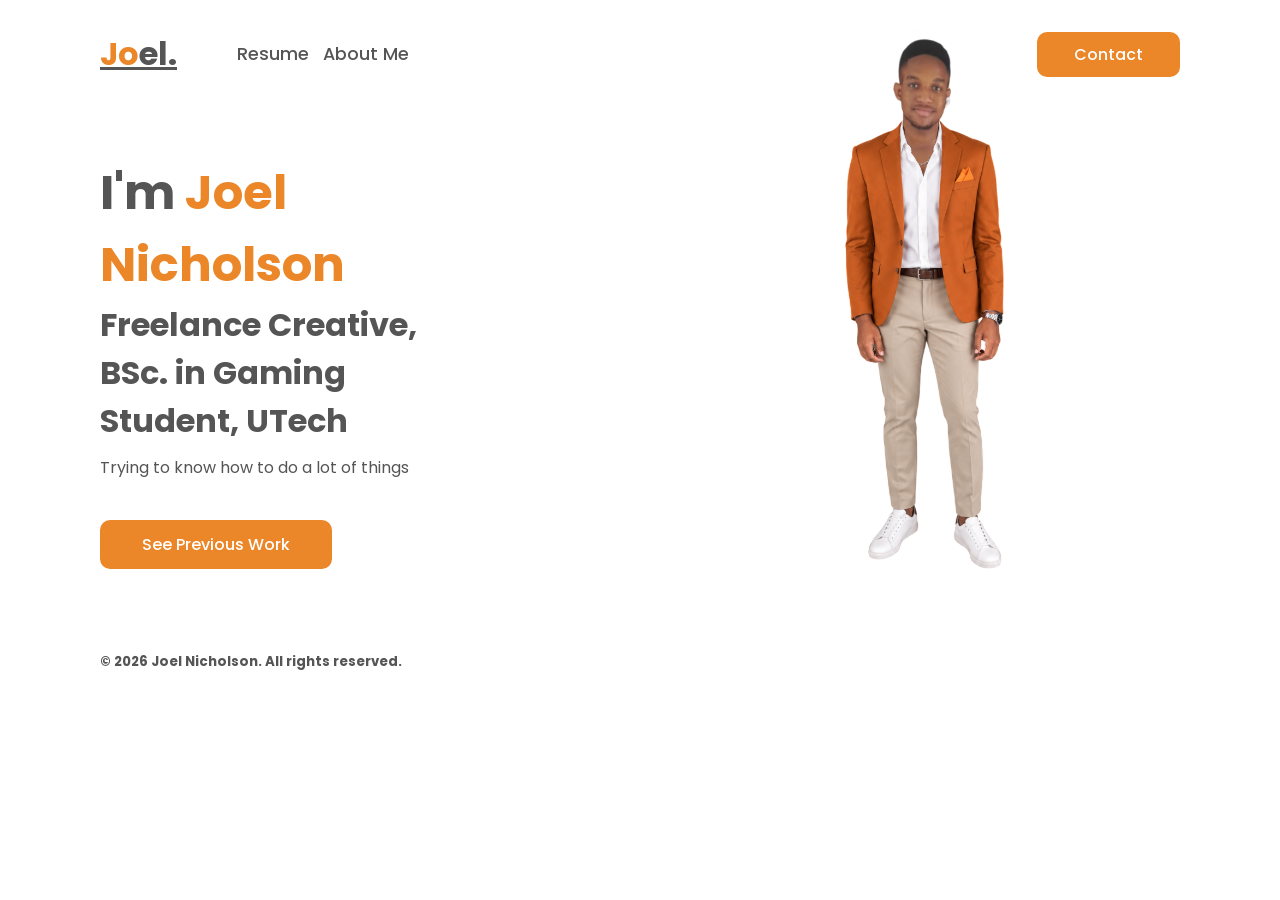
<file: index.html>
<!DOCTYPE html>
<html lang="en">
<head>
    <meta charset="UTF-8">
    <meta http-equiv="X-UA-Compatible" content="IE=edge">
    <meta name="viewport" content="width=device-width, initial-scale=1.0">
    <title>Joel Nicholson Portfolio</title>
    <link rel="stylesheet" href="https://cdnjs.cloudflare.com/ajax/libs/font-awesome/6.2.0/css/all.min.css">
   <link rel="stylesheet" href="stylecss/style.css">
   <link rel="icon" type="image/png" href="favicon.ico">


</head>
<body link="#555" vlink="orange">
    <header>
      <a href="index.html" target="_self"> <h2 class="name"><span>Jo</span>el.</h2> </a>

      <nav class="navi">
            <a href="Codes/resume.html">Resume</a>
            <a href="Codes/aboutme.html">About Me</a>
           
        </nav>

        
        <a href="Codes/Contact.html" class="contactboxthing">Contact</a> 
       
    </header>
<!-- <br/><br/><br/><br/><br/><br/><br/> -->
<section class="home">
        <div class="content">
            <h2>I'm <span>Joel Nicholson</span></h2>
            <h4>Freelance Creative,  BSc. in Gaming Student, UTech</h4>
            <p>Trying to know how to do a lot of things</p>

            <div class="button">
                <a href="Codes/mywork.html">See Previous Work</a>
            </div>
              </div>  
              <img src="Assets/fullbody.png" alt="Photo of Joel" class="home-img">
    </section>

<footer>

  
       <font color="#555"><b> <p><small>&copy; 2026  <span> Joel Nicholson</span>. All rights reserved.</small></p></b></font>
  
</footer>

</body>
</html>
</file>
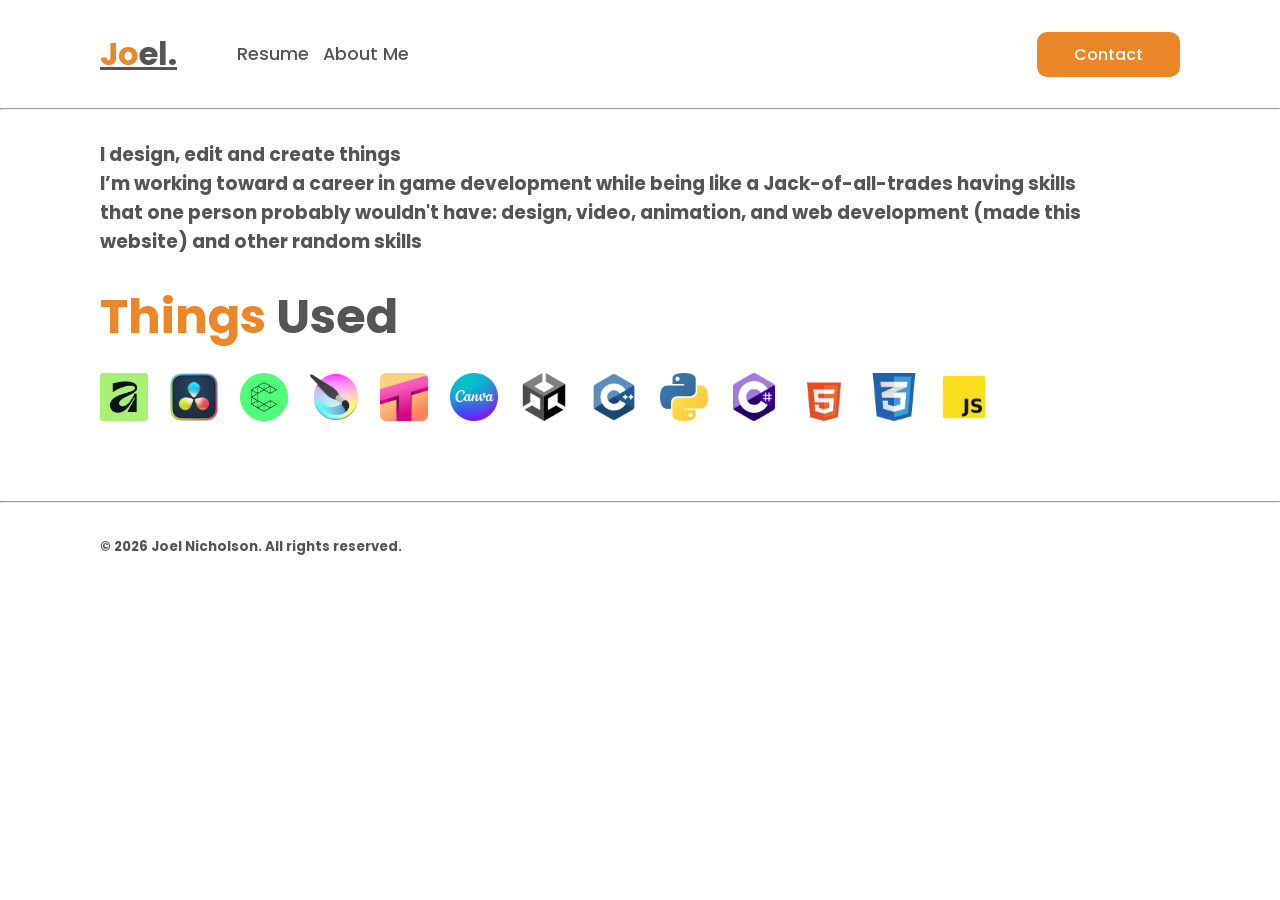
<file: Codes/aboutme.html>
<!DOCTYPE html>
<html lang="en">
<head>
    <meta charset="UTF-8">
    <meta http-equiv="X-UA-Compatible" content="IE=edge">
    <meta name="viewport" content="width=device-width, initial-scale=1.0">
    <title>About Me</title>
    <link rel="stylesheet" href="https://cdnjs.cloudflare.com/ajax/libs/font-awesome/6.2.0/css/all.min.css">
   <link rel="stylesheet" href="../stylecss/style.css">
   <link rel="icon" type="image/png" href="../favicon.ico">

</head>
<body link="#555" vlink="orange">
    <header>
      <a href="../index.html" target="_self"> <h2 class="name"><span>Jo</span>el.</h2> </a>

      <nav class="navi">
            <a href="resume.html">Resume</a>
            <a href="aboutme.html">About Me</a>
           
        </nav>


        
        <a href="Contact.html" class="contactboxthing">Contact</a> 
       
    </header>
<!-- <br/><br/><br/><br/><br/><br/><br/> 
  <hr><br/>
   <center><nav>
            <a href="#Three Strongest Traits">Three Strongest Traits</a> |
            <a href="#Hero and Quote">Hero and Quote</a> |
            <a href="#LLMs Text">LLMs Text</a> 
        </nav></center><br/>--> <hr>
<section class="home">
        <div class="content">
            <h3>I design, edit and create things<br/>
                I’m working toward a career in game development while being like a Jack-of-all-trades having skills that one person probably wouldn't have: design, video, animation, and web development (made this website) and other random skills

            </h3><br/>
            <a name="Software Used"></a>
            <h2><span>Things</span> Used</h2>
            <div class="software-grid">
                <div class="software-item" data-name="Affinity"><img src="../Assets/software/affinity.png" alt="Affinity"></div>
                <div class="software-item" data-name="DaVinci Resolve"><img src="../Assets/software/davinci-resolve.png" alt="DaVinci Resolve"></div>
                <div class="software-item" data-name="Cavalry"><img src="../Assets/software/cavalry.png" alt="Cavalry"></div>
                <div class="software-item" data-name="Krita"><img src="../Assets/software/krita.png" alt="Krita"></div>
                <div class="software-item" data-name="Tahoma2D"><img src="../Assets/software/tahoma2d.png" alt="Tahoma2D"></div>
                <div class="software-item" data-name="Canva"><img src="../Assets/software/canva.png" alt="Canva"></div>
                <div class="software-item" data-name="Unity"><img src="../Assets/software/unity.png" alt="Unity"></div>
                <div class="software-item" data-name="C++"><img src="../Assets/software/cplusplus.png" alt="C++"></div>
                <div class="software-item" data-name="Python"><img src="../Assets/software/python.png" alt="Python"></div>
                
                <div class="software-item" data-name="C#"><img src="../Assets/software/csharp.png" alt="C#"></div>
                  <div class="software-item" data-name="HTML5"><img src="../Assets/software/html.png" alt="Html5"></div>
                    <div class="software-item" data-name="CSS3"><img src="../Assets/software/css.png" alt="Css3"></div>
                    <div class="software-item" data-name="JavaScript"><img src="../Assets/software/javascript.png" alt="JavaScript"></div>
            </div>
        </div>
    </section>
     <hr>
<footer>

    
       <font color="#555"><b> <p><small>&copy; 2026  <span> Joel Nicholson</span>. All rights reserved.</small></p></b></font>
   
</footer>

</body>
</html>
</file>
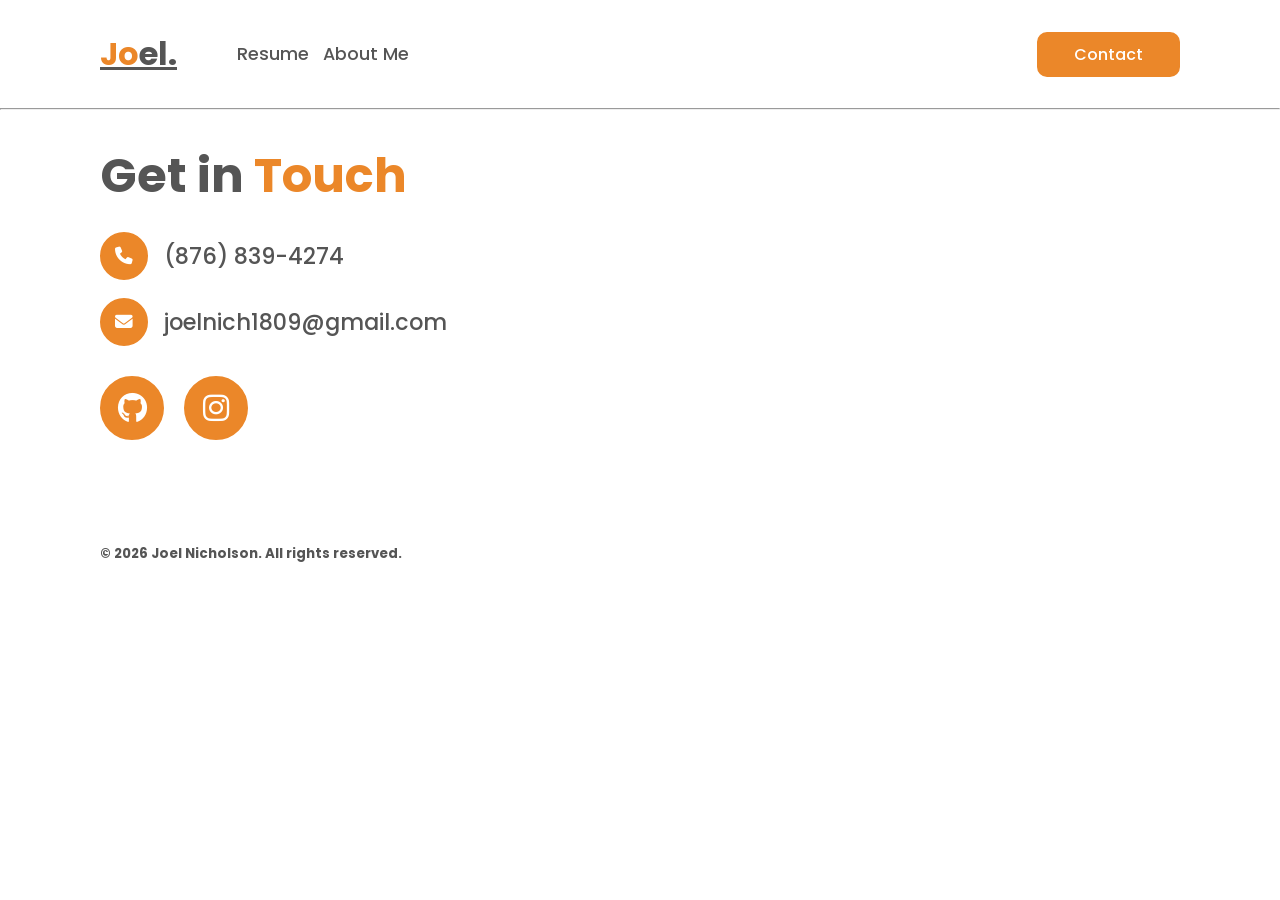
<file: Codes/Contact.html>
<!DOCTYPE html>
<html lang="en">
<head>
    <meta charset="UTF-8">
    <meta http-equiv="X-UA-Compatible" content="IE=edge">
    <meta name="viewport" content="width=device-width, initial-scale=1.0">
    <title>Contact</title>
    <link rel="stylesheet" href="https://cdnjs.cloudflare.com/ajax/libs/font-awesome/6.2.0/css/all.min.css">
   <link rel="stylesheet" href="../stylecss/style.css">
   <link rel="icon" type="image/png" href="../favicon.ico">

</head>
<body link="#555" vlink="orange">
   <header>
      <a href="../index.html" target="_self"> <h2 class="name"><span>Jo</span>el.</h2> </a>

       <nav class="navi">
            <a href="resume.html">Resume</a>
            <a href="aboutme.html">About Me</a>
           
        </nav>


        
        <a href="Contact.html" class="contactboxthing">Contact</a> 
       
    </header>
<!-- <br/><br/><br/><br/><br/><br/><br/> --><hr>
<section class="home">
        <div class="content">
            <h2>Get in <span>Touch</span></h2>

            <div class="contact-list">
                <a href="tel:+18768394274" class="contact-row">
                    <i class="fa-solid fa-phone"></i>
                    <span>(876) 839-4274</span>
                </a>
                <a href="mailto:joelnich1809@gmail.com" class="contact-row">
                    <i class="fa-solid fa-envelope"></i>
                    <span>joelnich1809@gmail.com</span>
                </a>
            </div>

            <div class="social-icons">
                <a href="https://github.com/Joel-Nicholson" target="_blank" rel="noopener" aria-label="GitHub" title="GitHub"><i class="fa-brands fa-github"></i></a>
                <a href="https://www.instagram.com/joel.n._" target="_blank" rel="noopener" aria-label="Instagram" title="Instagram"><i class="fa-brands fa-instagram"></i></a>
            </div>
        </div>
    </section>


<footer>

    
       <font color="#555"><b> <p><small>&copy; 2026  <span> Joel Nicholson</span>. All rights reserved.</small></p></b></font>
   
</footer>

</body>
</html>
</file>
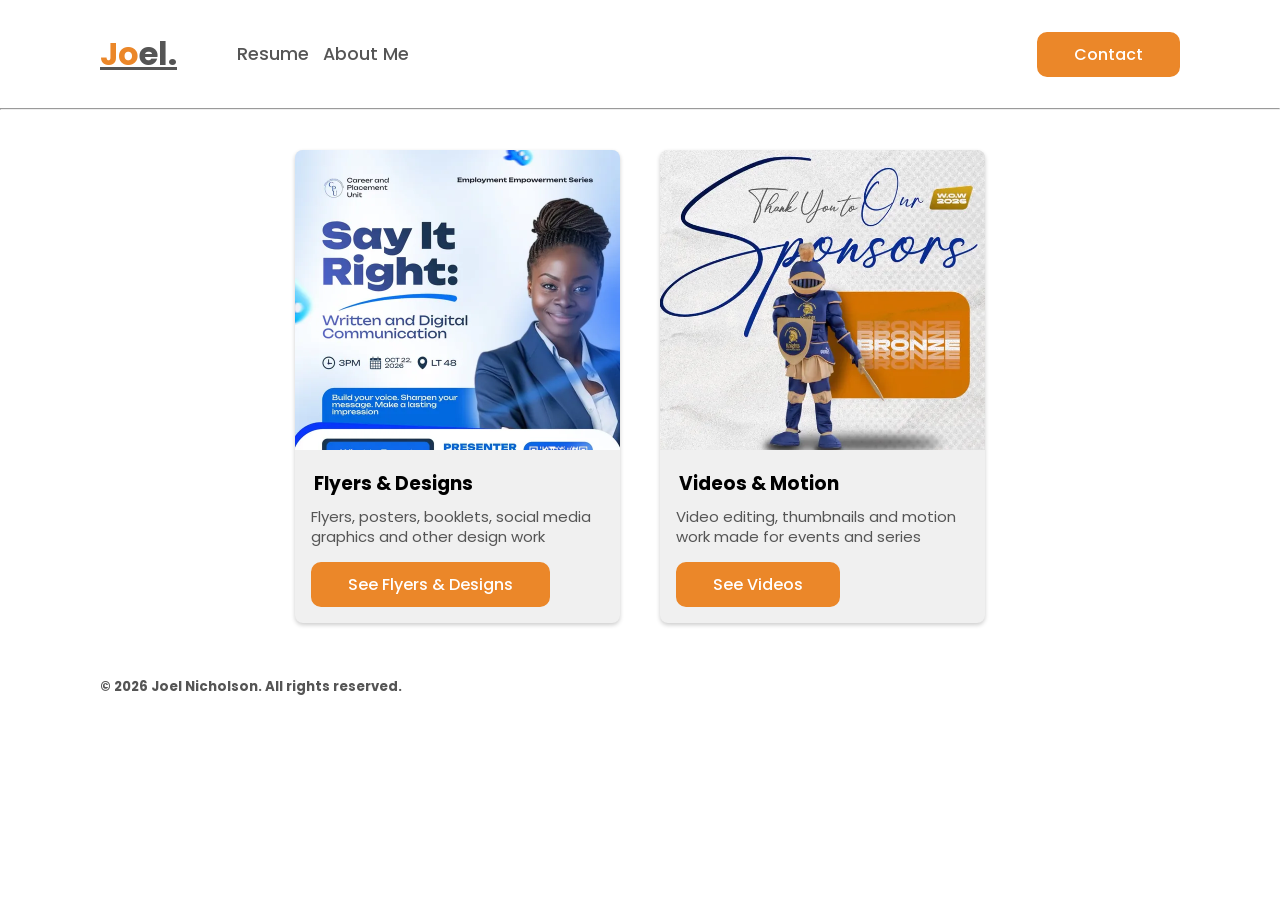
<file: Codes/mywork.html>
<!DOCTYPE html>
<html lang="en">
<head>
    <meta charset="UTF-8">
    <meta http-equiv="X-UA-Compatible" content="IE=edge">
    <meta name="viewport" content="width=device-width, initial-scale=1.0">
    <title>My Work</title>
    <link rel="stylesheet" href="https://cdnjs.cloudflare.com/ajax/libs/font-awesome/6.2.0/css/all.min.css">
   <link rel="stylesheet" href="../stylecss/style.css">
   <link rel="icon" type="image/png" href="../favicon.ico">

</head>
<body link="#555" vlink="orange">
    <header>
      <a href="../index.html" target="_self"> <h2 class="name"><span>Jo</span>el.</h2> </a>

      <nav class="navi">
             <a href="resume.html">Resume</a>
            <a href="aboutme.html">About Me</a>
        </nav>

        
        <a href="Contact.html" class="contactboxthing">Contact</a> 
       
    </header>
<hr>
        <div class="card-container">
            <div class="card"> <!-- FLYERS / IMAGES  -->
         <img src="../Assets/myownwork/thumbs/sayitright.webp" alt="Flyers and designs">
             <div class="card-content">
              <h3>Flyers &amp; Designs</h3>
              <p>Flyers, posters, booklets, social media graphics and other design work</p>

                <a href="flyers.html" class="btn">See Flyers &amp; Designs</a>
               </div>
            </div>

            <div class="card"> <!-- VIDEOS  -->
         <img src="../Assets/myownwork/thumbs/sponsorvidthumbnail.webp" alt="Videos">
             <div class="card-content">
              <h3>Videos & Motion</h3>
              <p>Video editing, thumbnails and motion work made for events and series</p>

                <a href="myvideos.html" class="btn">See Videos</a>
               </div>
            </div>
        </div>

<footer>

  
       <font color="#555"><b> <p><small>&copy; 2026  <span> Joel Nicholson</span>. All rights reserved.</small></p></b></font>
   
</footer>

</body>
</html>
</file>
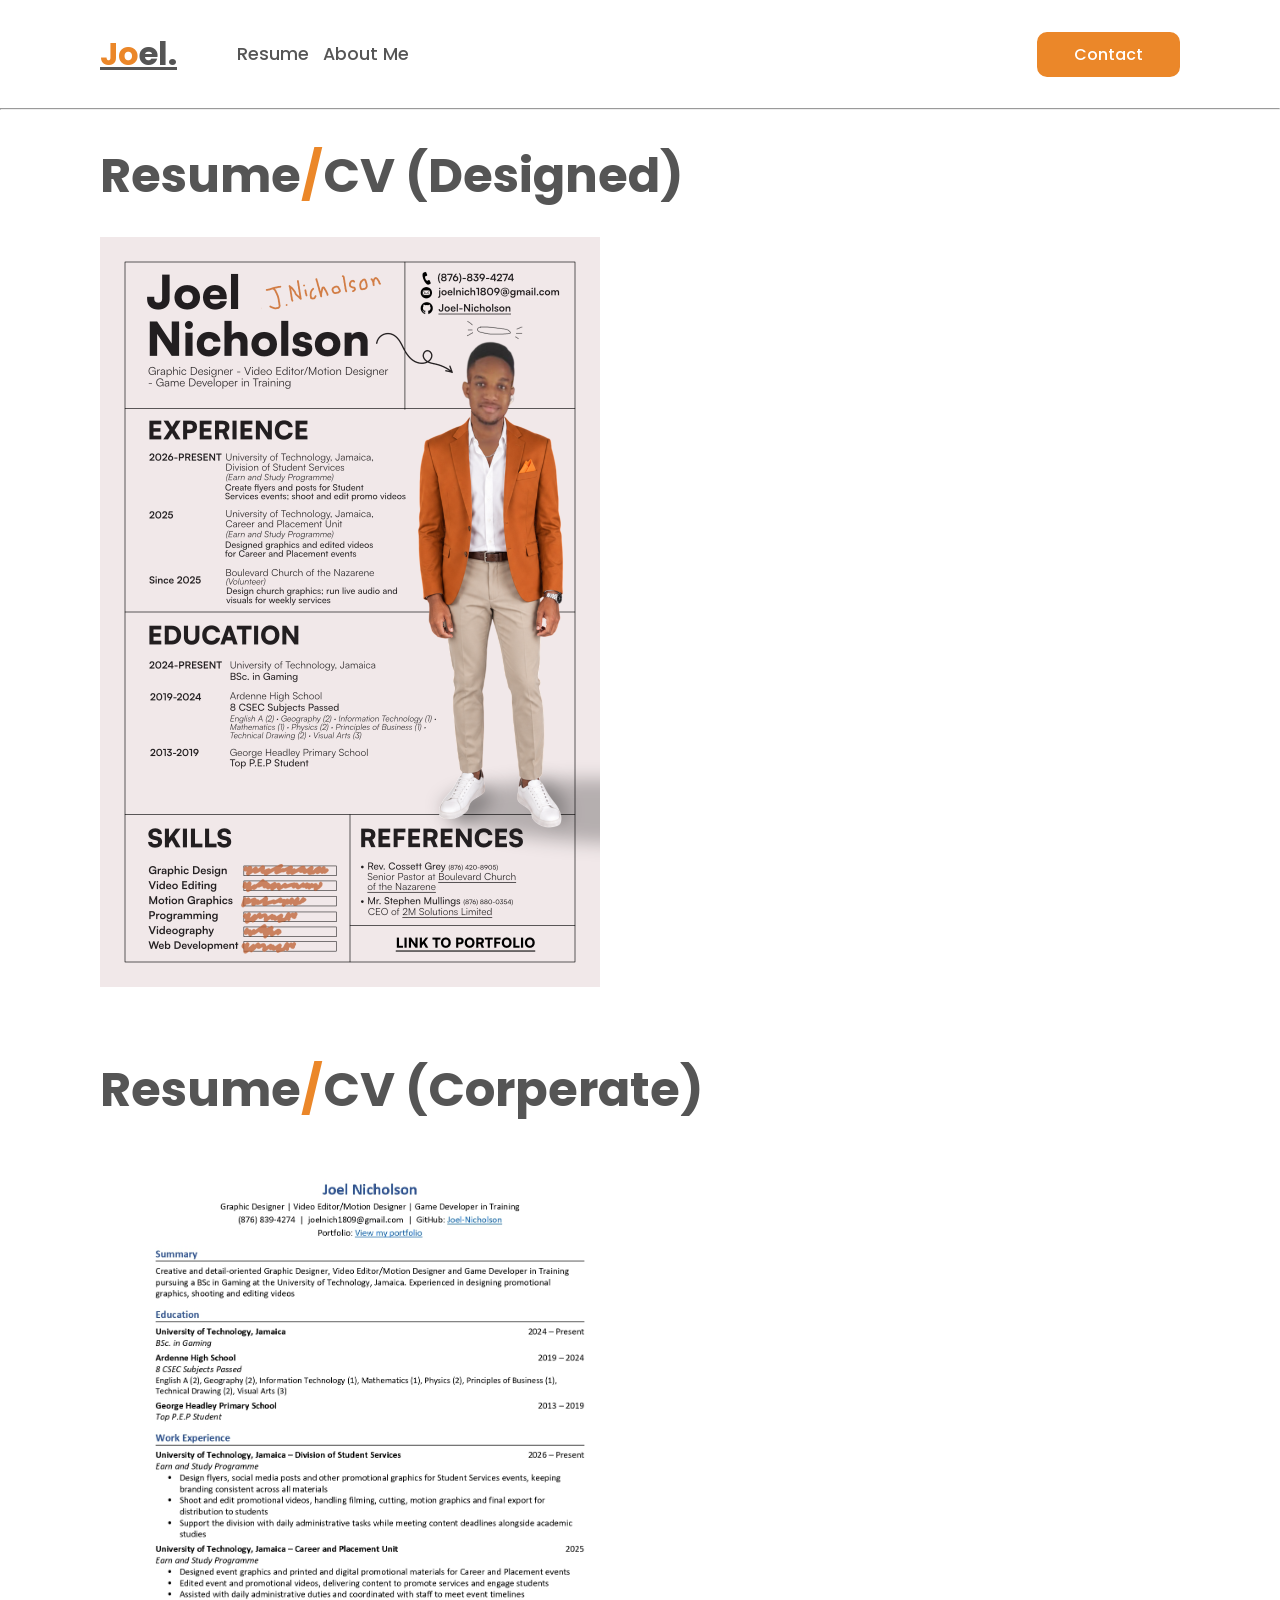
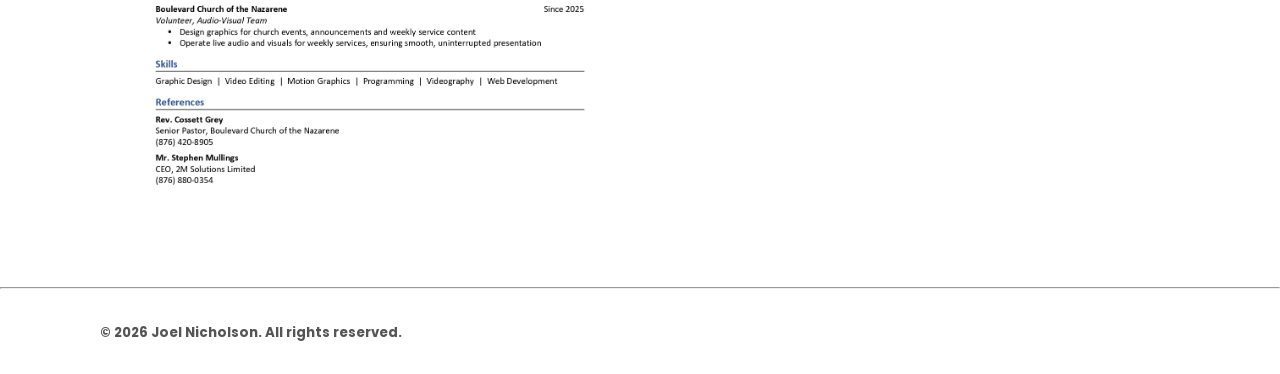
<file: Codes/resume.html>
<!DOCTYPE html>
<html lang="en">
<head>
    <meta charset="UTF-8">
    <meta http-equiv="X-UA-Compatible" content="IE=edge">
    <meta name="viewport" content="width=device-width, initial-scale=1.0">
    <title>Resume</title>
    <link rel="stylesheet" href="https://cdnjs.cloudflare.com/ajax/libs/font-awesome/6.2.0/css/all.min.css">
   <link rel="stylesheet" href="../stylecss/style.css">
   <link rel="icon" type="image/png" href="../favicon.ico">

</head>
<body link="#555" vlink="orange">
    <header>
      <a href="../index.html" target="_self"> <h2 class="name"><span>Jo</span>el.</h2> </a>

       <nav class="navi">
            <a href="resume.html">Resume</a>
            <a href="aboutme.html">About Me</a>
           
        </nav>

        
        <a href="Contact.html" class="contactboxthing">Contact</a> 
       
    </header>
<!-- <br/><br/><br/><br/><br/><br/><br/> --> <hr>
<section class="home">
     <div>
        <div class="content">
            <h2>Resume<span>/</span>CV (Designed)</h2><br>
        </div>
           
     <img src="../Assets/resume.png" alt="resume" height="50%" width="50%" >
       
              </div>  
              
    
    </section>
    <section class="home">
     <div>
        <div class="content">
            <h2>Resume<span>/</span>CV (Corperate)</h2><br>
        </div>
           
     <img src="../Assets/resumecorp.jpg" alt="resume" height="50%" width="50%" >
       
              </div>  
              
    
    </section>
     <hr>

<footer>

    
       <font color="#555"><b> <p><small>&copy; 2026  <span> Joel Nicholson</span>. All rights reserved.</small></p></b></font>
   
</footer>
</body>
</html>
</file>
<file: stylecss/style.css>
@import url('https://fonts.googleapis.com/css2?family=Poppins:wght@300;400;500;600;700;800;900&display=swap');
* {
    margin: 0;
    padding: 0;
    box-sizing: border-box;
    font-family: 'Poppins', sans-serif;

}
header {
    position: relative;
    top: 0;
    left: 0;
    width: 100%;
    padding: 30px 100px;
    display: flex;
    justify-content: space-between;
    align-items: center;
    z-index: 100;
  /* border-bottom: 1px solid #eb8729; background: #fff;*/
}
.name {
    font-size: 2em;
    color: #555;
    cursor: default;
}
.name span {
    color: #eb8729;
}
.contactboxthing {
    color: #ffffff;
    text-decoration: none;
    padding: 8px 35px;
    background: #eb8729;
    border-radius: 10px;
    border: 2px solid #eb8729;
    font-weight: 500;
    transition: .3s; 
}
img{
 display: inline-block;       
  transition: transform 0.2s; 
}
img:hover{color: #eb8729;
transform: scale(1.08);}

.navi {
    /* replaces the old margin-left:-380px hack so the nav can flow/wrap properly */
    flex: 1;
    padding-left: 60px;
}

.navi a {
    font-size: 1.1em;
    color: #555555;
    text-decoration: none;
    margin-right: 10px;
    font-weight: 500;
    transition: .7s;
    display: inline-block;       
  transition: transform 0.2s; 
}
.navi a:hover {
    color: #eb8729;
transform: scale(1.08);

}

.contactboxthing:hover {
    color: #eb8729;
    background: transparent;
}
.home {
    position: relative;
    width: 100%;
    min-height: 0;     
    height: auto;
    display: flex;
    align-items: center;
    padding: 30px 100px;
    justify-content: space-between;
    gap: 300px; 
}
.home-img {
   height: 600px;         
    width: auto;
    max-width: 100%;
    margin-top: -150px;     
    position: relative;
    z-index: 1; 
}
.home-img2 {
   height: 300px;         
    width: auto;
    max-width: 100%;
    margin-top: -10px;     
    position: relative;
    z-index: 1; 
}

.content {
    max-width: 1000px;
    color: #555;
}
.content h2 {
    font-size: 3em;
}
.content h2 span {
    color: #eb8729;
}
.content h4 {
    font-size: 2em;
}
.content h4 span {
    color: #eb8729;
}
.content p {
    padding: 10px 0 40px 0;
}

dt {
    
font-size: 1.5em;
  font-weight: bold;
  color: #eb8729}

dd {
  padding: 10px 0 40px 0
}


.button {
    display: flex;
    flex-wrap: wrap;
    gap: 20px;
   
}
.button a {
    color: #fff;
    text-decoration: none;
    padding: 10px 40px;
    background: #eb8729;
    border-radius: 10px;
    border: 2px solid #eb8729;
    font-weight: 500;
    transition: .3s;
    display: inline-block;
}
.button a:hover {
    color: #eb8729;
    background: transparent;
}
footer{
    position: relative;
    top: 0;
    left: 0;
    width: 100%;
    padding: 30px 100px;
    justify-content: space-between;
    z-index: 100;
  /* border-bottom: 1px solid #eb8729; background: #fff;*/
}

.card-container{
    display: flex;
    justify-content: center;
    flex-wrap: wrap;
    margin-top: 20px;
    align-items: stretch
}
.card{
    width: 325px;
    background-color: #f0f0f0;
    border-radius: 8px;
    overflow: hidden;
    box-shadow: 0px 2px 4px rgba(0,0,0,0.2);
    margin:20px;

    display: flex;
    flex-direction: column
}
.card img{
    width: 100%;
    height: 300px;          
    object-fit: cover;      
    object-position: top;  
    display: block;
}
.card-content{
    padding: 16px;
    flex: 1;
}
.card-content h3{
    padding: 3px;
    margin-bottom: 6px;
}

.card-content p{
    color: #555;
    font-size: 15px;
    line-height: 1.3;
}
.card-content .btn{
    display: inline-block;    
    background-color: #eb8729;
    text-decoration: none;
    margin-top: 16px;
    color: #ffffff;
    border: 2px solid #eb8729;
    padding: 8px 35px;
    border-radius: 10px;
    font-weight: 500;
    transition: .3s; 
    align-self: flex-start;
}
.card-content .btn:hover{
    color: #eb8729;
    background: transparent;
}

/* ===== LIGHTBOx ===== */
.lightbox {
    display: none;                      /* hidden by default */
    position: fixed;
    inset: 0;                           /* covers the whole screen */
    z-index: 1000;
    background: rgba(0, 0, 0, 0.7);
    backdrop-filter: blur(8px);         /* blurs the page behind */
    -webkit-backdrop-filter: blur(8px);
    justify-content: center;
    align-items: center;
    padding: 20px;
}

.lightbox.open {
    display: flex;
}

/* image and video share the same look, only one shows at a time */
.lightbox img,
.lightbox video {
    display: none;
    max-width: 100%;
    max-height: 90vh;
    object-fit: contain;
    border-radius: 8px;
    box-shadow: 0 4px 20px rgba(0, 0, 0, 0.5);
}

.lightbox img.show,
.lightbox video.show {
    display: block;
}

/* stop the global img:hover zoom inside the lightbox */
.lightbox img:hover {
    transform: none;
}

.lightbox-close {
    position: absolute;
    top: 15px;
    right: 25px;
    font-size: 45px;
    color: #fff;
    cursor: pointer;
    line-height: 1;
}

.lightbox-close:hover {
    color: #eb8729;
}

/* ===== zoom image ===== */
/* column layout: picture area on top, zoom buttons in their own bar below */
.lightbox { flex-direction: column; }
.lightbox-stage {
    flex: 1 1 0;
    min-height: 0;
    width: 100%;
    display: flex;
    justify-content: center;
    align-items: center;
    overflow: hidden;                /* zoomed image stays inside this area, never over the buttons */
}
.lightbox-stage img,
.lightbox-stage video { max-height: 100%; }

.lightbox img {
    transition: transform .25s ease;
    touch-action: none;                 /* lets dragging work on phones */
    user-select: none;
    -webkit-user-drag: none;
}
.lightbox img.show { cursor: zoom-in; }
.lightbox img.zoomed { cursor: grab; }
.lightbox img.dragging { cursor: grabbing; transition: none; }

.zoom-controls {
    display: none;
    flex: 0 0 auto;
    justify-content: center;
    gap: 12px;
    padding-top: 16px;
}
.lightbox.img-mode .zoom-controls { display: flex; }
.zoom-controls button {
    width: 46px;
    height: 46px;
    border-radius: 50%;
    border: 2px solid #eb8729;
    background: #eb8729;
    color: #fff;
    font-size: 1rem;
    cursor: pointer;
    transition: .3s;
}
.zoom-controls button:hover { background: transparent; color: #eb8729; }

/* ===== lightbox: show blurred thumbnail while the full image loads ===== */
.lightbox img.loading {
    height: 100%;                 /* thumbnail fills the same space the full image will */
    filter: blur(4px);
    transition: filter .3s ease, transform .25s ease;
}


/* ===== SOFTWARE USED ICONS ===== */
.software-grid {
    display: flex;
    flex-wrap: wrap;          /* left to right, then down */
    gap: 22px;
    padding: 20px 0 50px 0;
}
.software-item {
    position: relative;
    width: 48px;
    height: 48px;
}
.software-item img {
    width: 100%;
    height: 100%;
    object-fit: contain;
    display: block;
    transition: transform .25s ease, filter .25s ease;
}
.software-item:hover img {
    transform: translateY(-5px) scale(1.2);
    filter: drop-shadow(0 6px 6px rgba(0, 0, 0, 0.25));
}
/* hover label */
.software-item::after {
    content: attr(data-name);
    position: absolute;
    bottom: calc(100% + 12px);
    left: 50%;
    transform: translate(-50%, 6px);
    background: #eb8729;
    color: #fff;
    font-size: 13px;
    font-weight: 500;
    white-space: nowrap;
    padding: 4px 10px;
    border-radius: 6px;
    opacity: 0;
    pointer-events: none;
    transition: opacity .25s ease, transform .25s ease;
    z-index: 5;
}
.software-item:hover::after {
    opacity: 1;
    transform: translate(-50%, 0);
}
@media (max-width: 768px) {
    .software-grid { gap: 18px; }
    .software-item { width: 42px; height: 42px; }
}

/* ===== contact page ===== */
.contact-list {
    display: flex;
    flex-direction: column;
    gap: 18px;
    padding: 20px 0 30px 0;
}
.contact-row {
    display: flex;
    align-items: center;
    gap: 16px;
    color: #555;
    text-decoration: none;
    font-size: 1.4em;
    font-weight: 500;
    width: fit-content;
    transition: color .3s, transform .3s;
}
.contact-row i {
    width: 48px;
    height: 48px;
    flex-shrink: 0;
    display: inline-flex;
    align-items: center;
    justify-content: center;
    border-radius: 50%;
    background: #eb8729;
    color: #fff;
    font-size: 1.1rem;
    border: 2px solid #eb8729;
    transition: .3s;
}
.contact-row:hover { color: #eb8729; transform: translateX(4px); }
.contact-row:hover i { background: transparent; color: #eb8729; }

.social-icons {
    display: flex;
    flex-wrap: wrap;
    gap: 20px;
    padding-bottom: 40px;
}
.social-icons a {
    width: 64px;
    height: 64px;
    display: inline-flex;
    align-items: center;
    justify-content: center;
    border-radius: 50%;
    background: #eb8729;
    color: #fff;
    font-size: 30px;
    text-decoration: none;
    border: 2px solid #eb8729;
    transition: .3s;
}
.social-icons a:hover {
    background: transparent;
    color: #eb8729;
    transform: translateY(-4px);
}

@media (max-width: 768px) {
    .contact-row { font-size: 1.05em; gap: 12px; }
    .contact-row i { width: 42px; height: 42px; }
    .contact-row span { overflow-wrap: anywhere; }
    .social-icons a { width: 56px; height: 56px; font-size: 26px; }
}




/* =====================================================
   RESPONSIVE
   ===================================================== */

/* safety nets for every screen size */
html { -webkit-text-size-adjust: 100%; }
body { overflow-x: hidden; }
.content, .content p, .content dd, .content li { overflow-wrap: anywhere; }
.content a { overflow-wrap: anywhere; }
nav { flex-wrap: wrap; }

/* no sticky "zoom" on touch screens */
@media (hover: none) {
    img:hover, .navi a:hover { transform: none; }
}

/* ---------- Laptops / small desktops ---------- */
@media (max-width: 1200px) {
    header, footer { padding: 25px 50px; }
    .home { padding: 30px 50px; gap: 60px; }
    .navi { padding-left: 30px; }
}

/* ---------- Tablets ---------- */
@media (max-width: 900px) {
    header, footer { padding: 20px 30px; }
    .home { padding: 25px 30px; gap: 30px; }
    .content h2 { font-size: 2.3em; }
    .content h4 { font-size: 1.6em; }
    .home-img { height: auto; max-height: 450px; margin-top: 0; }
}

/* ---------- Phones / small tablets ---------- */
@media (max-width: 768px) {
    /* header: logo + Contact on row 1, nav links on row 2 */
    header {
        flex-wrap: wrap;
        padding: 14px 20px;
        row-gap: 10px;
    }
    header > a:first-child { order: 1; }
    .contactboxthing { order: 2; padding: 8px 24px; }
    .navi {
        order: 3;
        flex: 0 0 100%;
        width: 100%;
        padding-left: 0;
        display: flex;
        flex-wrap: wrap;
        justify-content: center;
        gap: 6px 18px;
        padding-top: 10px;
        border-top: 1px solid #e5e5e5;
    }
    .navi a { margin-right: 0; font-size: 1em; }
    .name { font-size: 1.7em; }

    /* sections stack vertically */
    .home {
        flex-direction: column;
        align-items: flex-start;
        padding: 20px;
        gap: 20px;
    }
    .home > div, .content { width: 100%; max-width: 100%; }
    .home img { max-width: 100%; height: auto; }
    .home-img { margin-top: 0; max-height: 380px; }
    .home-img2 { height: auto; max-height: 280px; margin-top: 0; }
    /* resume image: override the 50% width attributes in the HTML */
    .home div > img { width: 100%; height: auto; }

    .content h2 { font-size: 1.9em; line-height: 1.25; }
    .content h4 { font-size: 1.35em; margin-bottom: 6px; }
    .content p { padding: 8px 0 24px 0; }
    .content ul { padding-left: 20px; }
    dt { font-size: 1.2em; }
    dd { padding: 8px 0 28px 0; }

    .button a { padding: 10px 28px; }
    footer { padding: 20px; text-align: center; }

    /* work cards */
    .card-container { margin-top: 10px; }
    .card { width: calc(100% - 32px); max-width: 400px; margin: 14px 16px; }
    .card img { height: 260px; }
    .lightbox { padding: 12px; }
    .lightbox-close { top: 8px; right: 16px; font-size: 38px; }
}

/* ---------- Small phones ---------- */
@media (max-width: 400px) {
    header { padding: 12px 14px; }
    .navi { gap: 4px 12px; }
    .navi a { font-size: .9em; }
    .contactboxthing { padding: 7px 18px; font-size: .95em; }
    .home { padding: 16px 14px; }
    .content h2 { font-size: 1.6em; }
    .content h4 { font-size: 1.2em; }
    .card { width: calc(100% - 20px); margin: 12px 10px; }
    .card img { height: 220px; }
}

/* ===== my work: switch between Flyers & Designs / Videos pages ===== */
.work-switch {
    display: flex;
    justify-content: center;
    flex-wrap: wrap;
    gap: 16px;
    padding: 10px 20px 0 20px;
}
.work-switch a:not(.active) {
    background: transparent;
    color: #eb8729;
}
.work-switch a:not(.active):hover {
    background: #eb8729;
    color: #fff;
}
@media (max-width: 768px) {
    .work-switch { gap: 10px; padding-top: 6px; }
    .work-switch a { padding: 8px 20px; }
}
</file>
